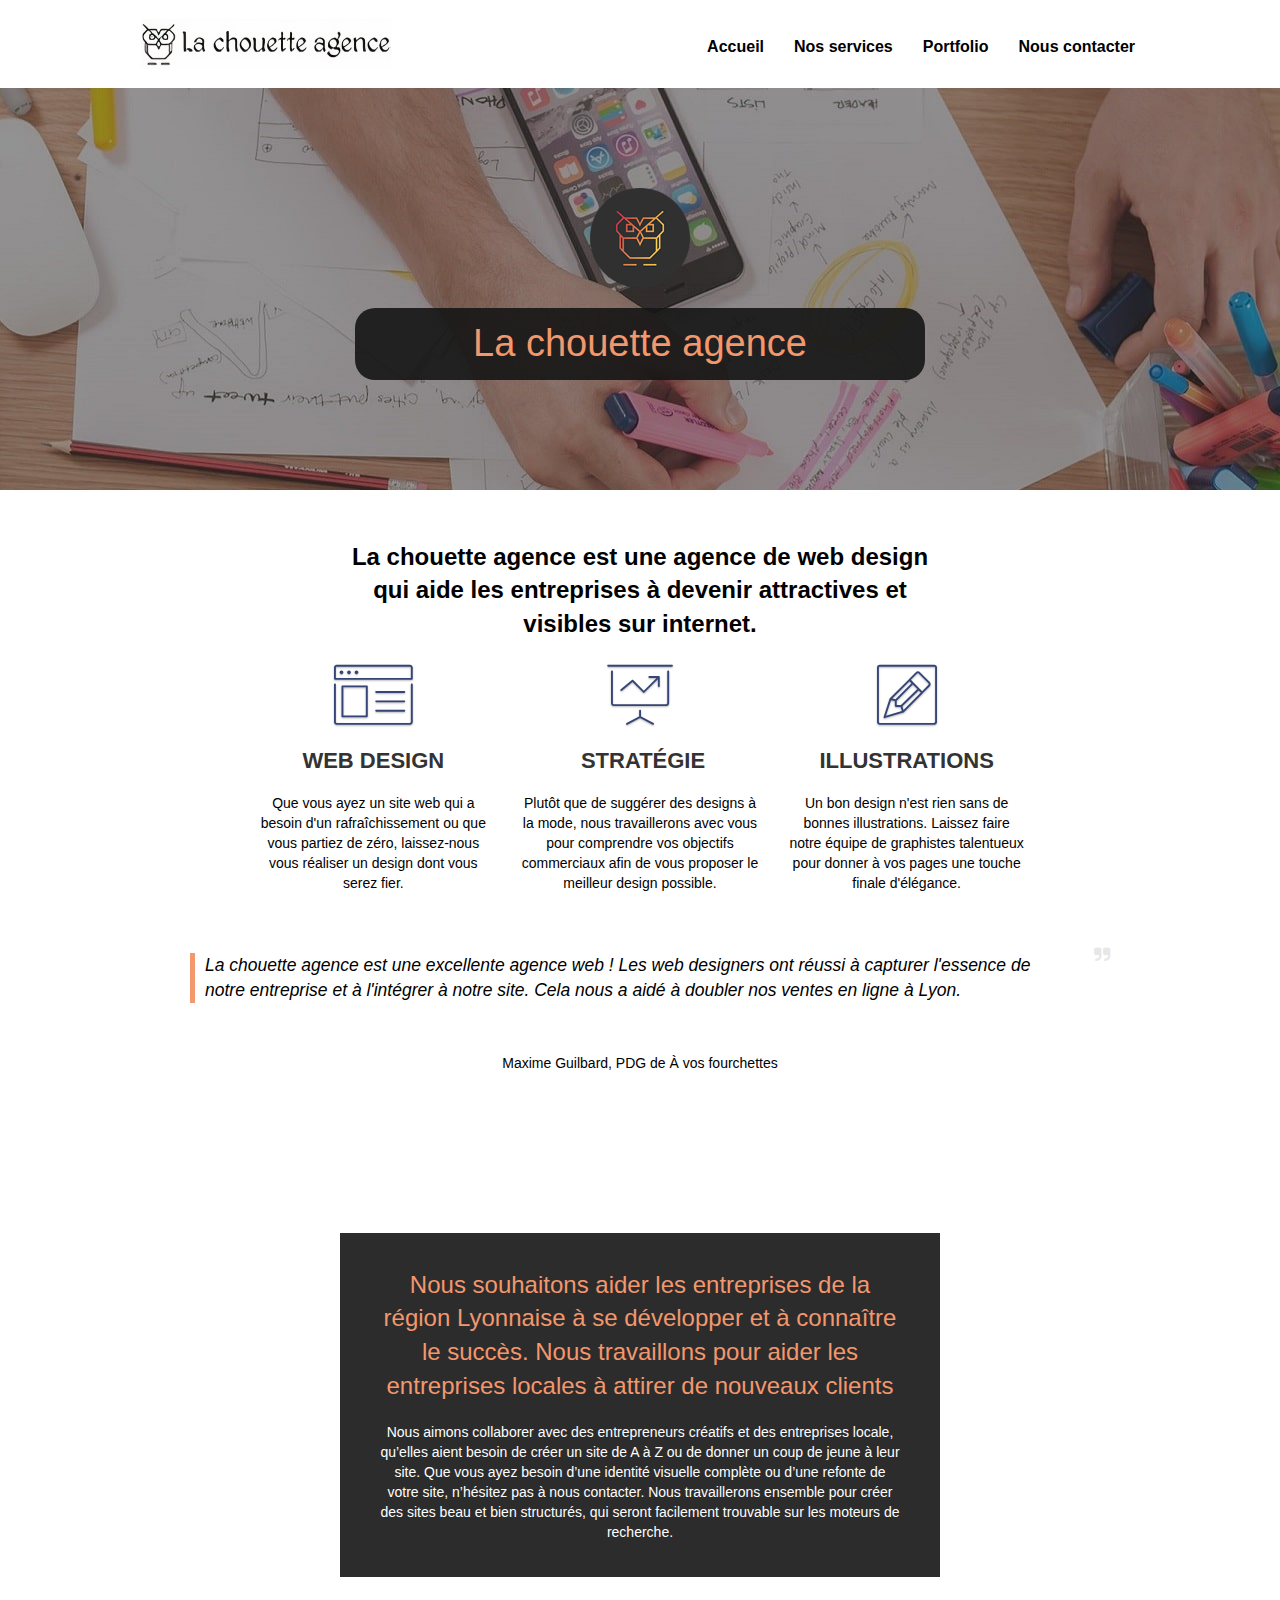
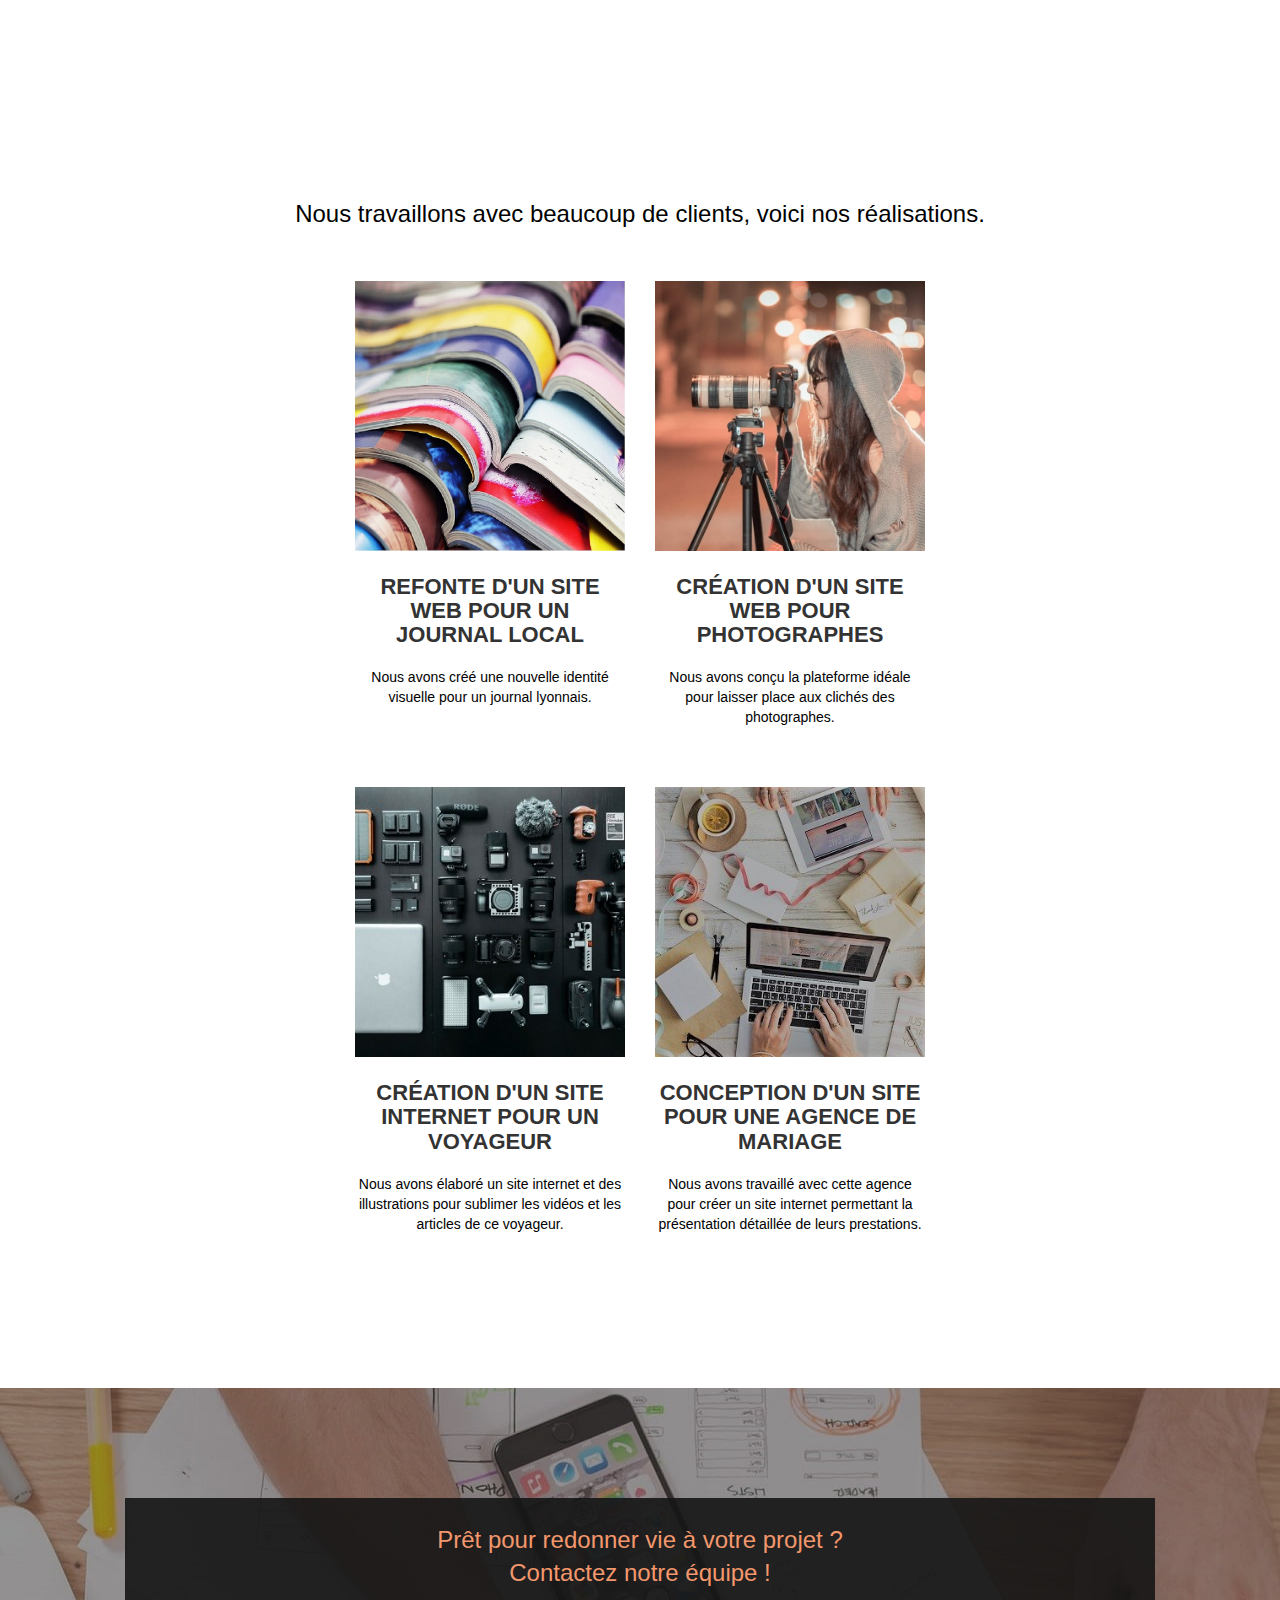
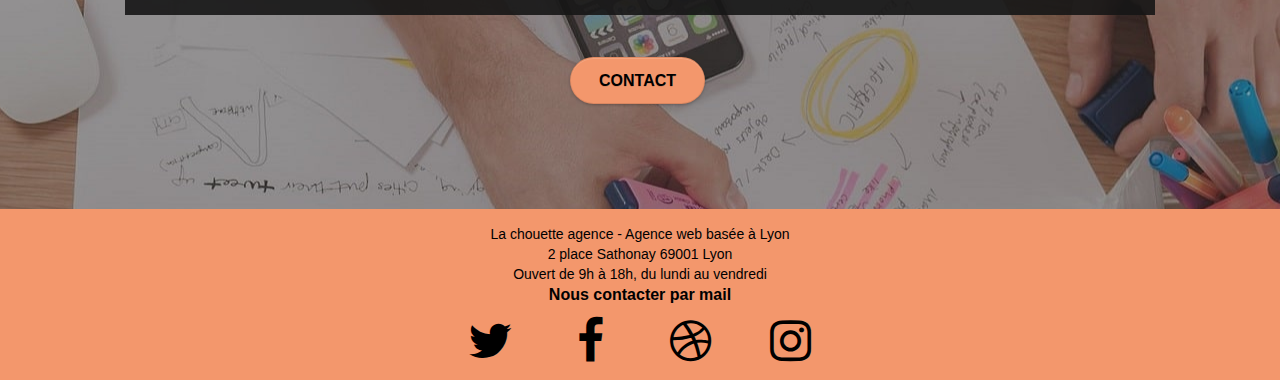
<file: optimized_website/index.html>
<!doctype html>
<html lang="fr-FR">
<head>

    <meta charset="utf-8">
    <meta name="keywords" content="site web, site internet, agence design paris, web design, webdesigner, site design, design site web, creative web">
    <meta name="description" content="La chouette agence est une agence de web design qui aide les entreprises à devenir attractives et visibles sur internet. Nous vous accompagnons dans vos projets de créations, refonte et optimisation de site web.">
    <meta name="viewport" content="width=device-width, initial-scale=1.0, viewport-fit=cover">
    <link rel="shortcut icon" type="image/png" href="favicon.jpg">
    <title>La Chouette Agence - Accueil</title>
	<link rel="stylesheet" type="text/css" href="./css/bootstrap.css">
	<link rel="stylesheet" type="text/css" href="style.css">
	<link rel="stylesheet" type="text/css" href="./css/font-awesome.css">
	<link rel="stylesheet" type="text/css" href="./css/et-line.css">
	
	<script src="./js/jquery-2.1.0.js"></script>
	<script src="./js/bootstrap.js"></script>
	<script src="./js/blocs.js"></script>
	<script src="./js/jquery.touchSwipe.js" defer></script>
	<script src="./js/gmaps.js"></script>

<!-- Analytics -->
 <!-- Add google tag for Google Analytics, or analysis system.-->
<!-- Analytics END -->
    
</head>
<body>
	<main class="page-container">
    
<!-- bloc-0 -->
<header class="bloc bgc-white l-bloc " id="bloc-0">
	<div class="container bloc-sm">

		<nav class="navbar row">
			<div class="navbar-header">
				<a class="navbar-brand" href="index.html"><img src="./img/la-chouette-agence.png" srcset="./img/la-chouette-agencex2.png" alt="Logo de la chouette agence" height="50" width="250" title="Une agence très chouette"/></a>
				<button id="nav-toggle" type="button" class="ui-navbar-toggle navbar-toggle" data-toggle="collapse" data-target=".navbar-1">
					<span class="sr-only">Toggle navigation</span><span class="icon-bar"></span><span class="icon-bar"></span><span class="icon-bar"></span>
				</button>
			</div>
			<div class="collapse navbar-collapse navbar-1 special-dropdown-nav">
				<ul class="site-navigation nav navbar-nav">
					<li class="nav-boutton">
						<a href="index.html" class="bold">Accueil</a>
					</li>
					<li class="nav-boutton">
						<a href="#bloc-2-services" class="bold">Nos services</a>
					</li>
					<li class="nav-boutton">
						<a href="#bloc-4-portfolio" class="bold">Portfolio</a>
					</li>
					<li class="nav-boutton">
						<a href="contactform.html" class="bold">Nous contacter</a>
					</li>
				</ul>
			</div>
		</nav>
	</div>
</header>
<!-- bloc-0 END -->

<!-- bloc-1-presentation -->
<section class="bloc bg-banniere d-bloc bg-t-edge bloc-bg-texture b-parallax" id="bloc-1-hero">
	<div class="container bloc-lg">
		<div class="row tight-width-whitespace">
			<div class="col-sm-12">
				<img src="./img/logo.png" class="center-block image-resize-mode" width="100" height="100" alt="Logo de La Chouette Agence : une chouette orange sur fond noir" title=""/>
				<h1 class="text-center hero-bloc-text tc-main maintitle">
					La chouette agence
				</h1>
			</div>
		</div>
	</div>
</section>
<!-- bloc-1-presentation END -->

<!-- bloc-2-services -->
<section class="bloc bgc-white l-bloc" id="bloc-2-services">
	<div class="container bloc-md">
		<h2 class="bloc-desc text-center">La chouette agence est une agence de web design qui aide les entreprises à devenir attractives et visibles sur internet.
		</h2>
		<div class="row voffset-lg med-width-whitespace">
			<div class="col-sm-4">
				<div class="text-center">
					<span class="et-icon-browser sm-shadow icon-dark-slate-blue icons icon-lg"></span>
				</div>
				<h3 class="mg-md text-center">
					Web design
				</h3>
				<p class="text-center ">
					Que vous ayez un site web qui a besoin d'un rafraîchissement ou que vous partiez de zéro, laissez-nous vous réaliser un design dont vous serez fier.
				</p>
			</div>
			<div class="col-sm-4">
				<div class="text-center">
					<span class="et-icon-presentation sm-shadow icon-dark-slate-blue icons icon-lg"></span>
				</div>
				<h3 class="mg-md text-center">
					&nbsp;Stratégie
				</h3>
				<p class="text-center ">
					Plutôt que de suggérer des designs à la mode, nous travaillerons avec vous pour comprendre vos objectifs commerciaux afin de vous proposer le meilleur design possible.<br>
				</p>
			</div>
			<div class="col-sm-4">
				<div class="text-center">
					<span class="et-icon-edit sm-shadow icon-dark-slate-blue icons icon-lg"></span>
				</div>
				<h3 class="mg-md text-center">
					Illustrations
				</h3>
				<p class="text-center ">
					Un bon design n'est rien sans de bonnes illustrations. Laissez faire notre équipe de graphistes talentueux pour donner à vos pages une touche finale d'élégance.
				</p>
			</div>
		</div>
		<blockquote>La chouette agence est une excellente agence web ! Les web designers ont réussi à capturer l'essence de notre entreprise et à l'intégrer à notre site. Cela nous a aidé à doubler nos ventes en ligne à Lyon.</blockquote>
		<p class="author text-center">Maxime Guilbard, PDG de À vos fourchettes</p>
	</div>
</section>
<!-- bloc-2-services END -->

<!-- bloc-3-what-i-do -->
<section class="bloc tc-main bg-t-edge bg-presentation d-bloc bloc-bg-texture b-parallax" id="bloc-3-what-i-do">
	<div class="container bloc-lg">
		<div class="row tight-width-whitespace black-background">
			<div class="col-sm-12">
				<h2 class="mg-md text-center tc-main">
					Nous souhaitons aider les entreprises de la région Lyonnaise à se développer et à connaître le succès. Nous travaillons pour aider les entreprises locales à attirer de nouveaux clients<br>
				</h2>
				<p class="text-center white">
					Nous aimons collaborer avec des entrepreneurs créatifs et des entreprises locale, qu’elles aient besoin de créer un site de A à Z ou de donner un coup de jeune à leur site. Que vous ayez besoin d’une identité visuelle complète ou d’une refonte de votre site, n’hésitez pas à nous contacter. Nous travaillerons ensemble pour créer des sites beau et bien structurés, qui seront facilement trouvable sur les moteurs de recherche.
				</p>
			</div>
		</div>
	</div>
</section>
<!-- bloc-3-what-i-do END -->

<!-- bloc-4-portfolio -->
<section class="bloc bgc-white bg-lines-h2-bg bg-repeat l-bloc" id="bloc-4-portfolio">
	<div class="container bloc-lg">
		<h2 class="text-center">
			Nous travaillons avec beaucoup de clients, voici nos réalisations.
		</h2>
		<div class="row tight-width-whitespace portfolio-row">
			<div class="col-sm-6">
				<a href="#" data-lightbox="./img/books.jpg" data-gallery-id="gallery-1" data-caption="Refonte d'un site web pour un journal local" data-frame="snapshot-lb"><img src="./img/books.jpg" alt="Image de plusieurs magasines colorés, ouverts et empilés les uns au dessus des autres" class="img-responsive portfolio-thumb" title="Cliquez pour agrandir"/></a>
				<h3 class="mg-md text-center">
					Refonte d'un site web pour un journal local
				</h3>
				<p class="text-center">
					Nous avons créé une nouvelle identité visuelle pour un journal lyonnais.
				</p>
			</div>
			<div class="col-sm-6">
				<a href="#" data-lightbox="./img/photographer.jpg" data-gallery-id="gallery-1" data-caption="Création d'un site web pour photographes" data-frame="snapshot-lb"><img src="./img/photographer.jpg" class="img-responsive portfolio-thumb" alt="Image d'une photographe, de profil, prenant une photo avec son appareil " title="Cliquez pour agrandir" /></a>
				<h3 class="mg-md text-center">
					Création d'un site web pour photographes
				</h3>
				<p class="text-center">
					Nous avons conçu la plateforme idéale pour laisser place aux clichés des photographes.
				</p>
			</div>
		</div>
		<div class="row tight-width-whitespace portfolio-row">
			<div class="col-sm-6">
				<a href="#" data-lightbox="./img/photos_items.jpg" data-gallery-id="gallery-1" data-caption="Création d'un site internet pour un voyageur" data-frame="snapshot-lb"><img src="./img/photos_items.jpg" class="img-responsive portfolio-thumb" alt="Image d'une panoplie de matériel pour la prise de photos et vidéos" title="Cliquez pour agrandir"/></a>
				<h3 class="mg-md text-center">
					Création d'un site internet pour un voyageur
				</h3>
				<p class="text-center">
					Nous avons élaboré un site internet et des illustrations pour sublimer les vidéos et les articles de ce voyageur.
				</p>
			</div>
			<div class="col-sm-6">
				<a href="#" data-lightbox="./img/laptop_working.jpg" data-gallery-id="gallery-1" data-caption="Conception d'un site pour une agence de mariage" data-frame="snapshot-lb"><img src="./img/laptop_working.jpg" class="img-responsive portfolio-thumb" alt="Image d'une personne en train de concevoir un site sur son ordinateur portable" title="Cliquez pour agrandir"/></a>
				<h3 class="mg-md text-center">
					Conception d'un site pour une agence de mariage
				</h3>
				<p class="text-center">
					Nous avons travaillé avec cette agence pour créer un site internet permettant la présentation détaillée de leurs prestations.
				</p>
			</div>
		</div>
	</div>
</section>
<!-- bloc-4-portfolio END -->

<!-- bloc-5-cta -->
<section class="bloc bg-banniere bg-t-edge d-bloc bloc-bg-texture" id="bloc-5-cta">
	<div class="container bloc-lg">
		<div class="row">
			<h2 class="mg-md text-center tc-main black-background">
				Prêt pour redonner vie à votre projet ?<br>Contactez notre équipe !
			</h2>
			<div class="col-sm-12 text-center">
				<a href="contactform.html" class="btn btn-atomic-tangerine btn-clean btn-rd btn-lg cta-hero">Contact</a>
			</div>
		</div>
	</div>
</section>
<!-- bloc-5-cta END -->

<!-- ScrollToTop Button -->
<a class="bloc-button btn btn-d scrollToTop" onclick="scrollToTarget('1')"><span class="fa fa-chevron-up"></span></a>
<!-- ScrollToTop Button END-->

<!-- Footer - bloc-8 -->
<footer class="bloc bgc-atomic-tangerine d-bloc" id="bloc-8">
	<div class="container bloc-sm">
		<div class="row">
			<div class="col-sm-12">
				<p class="text-center">
					La chouette agence - Agence web basée à Lyon<br>
					2 place Sathonay 69001 Lyon<br>
					Ouvert de 9h à 18h, du lundi au vendredi<br>
					<a href="mailto:contact@lachouetteagence.com" class="bold">Nous contacter par mail</a>
				</p>
				<div class="row row-no-gutters social">
					<div class="col-sm-3">
						<div class="text-center">
							<a class="linksocial" href="https://twitter.com/home?lang=fr" aria-label="Lien vers twitter"><span class="fa fa-twitter icon-md"></span></a>
						</div>
					</div>
					<div class="col-sm-3">
						<div class="text-center">
							<a class="linksocial" href="https://wwww.facebook.com" aria-label="Lien vers facebook"><span class="fa fa-facebook icon-md"></span></a>
						</div>
					</div>
					<div class="col-sm-3">
						<div class="text-center">
							<a class="linksocial" href="https://dribbble.com/" aria-label="Lien vers dribbble"><span class="fa fa-dribbble icon-md"></span></a>
						</div>
					</div>
					<div class="col-sm-3">
						<div class="text-center">
							<a class="linksocial" href="https://www.instagram.com/?hl=fr" aria-label="Lien vers instagram"><span class="fa fa-instagram icon-md"></span></a>
						</div>
					</div>
				</div>
			</div>
		</div>
	</div>
</footer>
<!-- Footer - bloc-8 END -->

</main>
<!-- Principal conteneur END -->
    

</body>
</html>
</file>
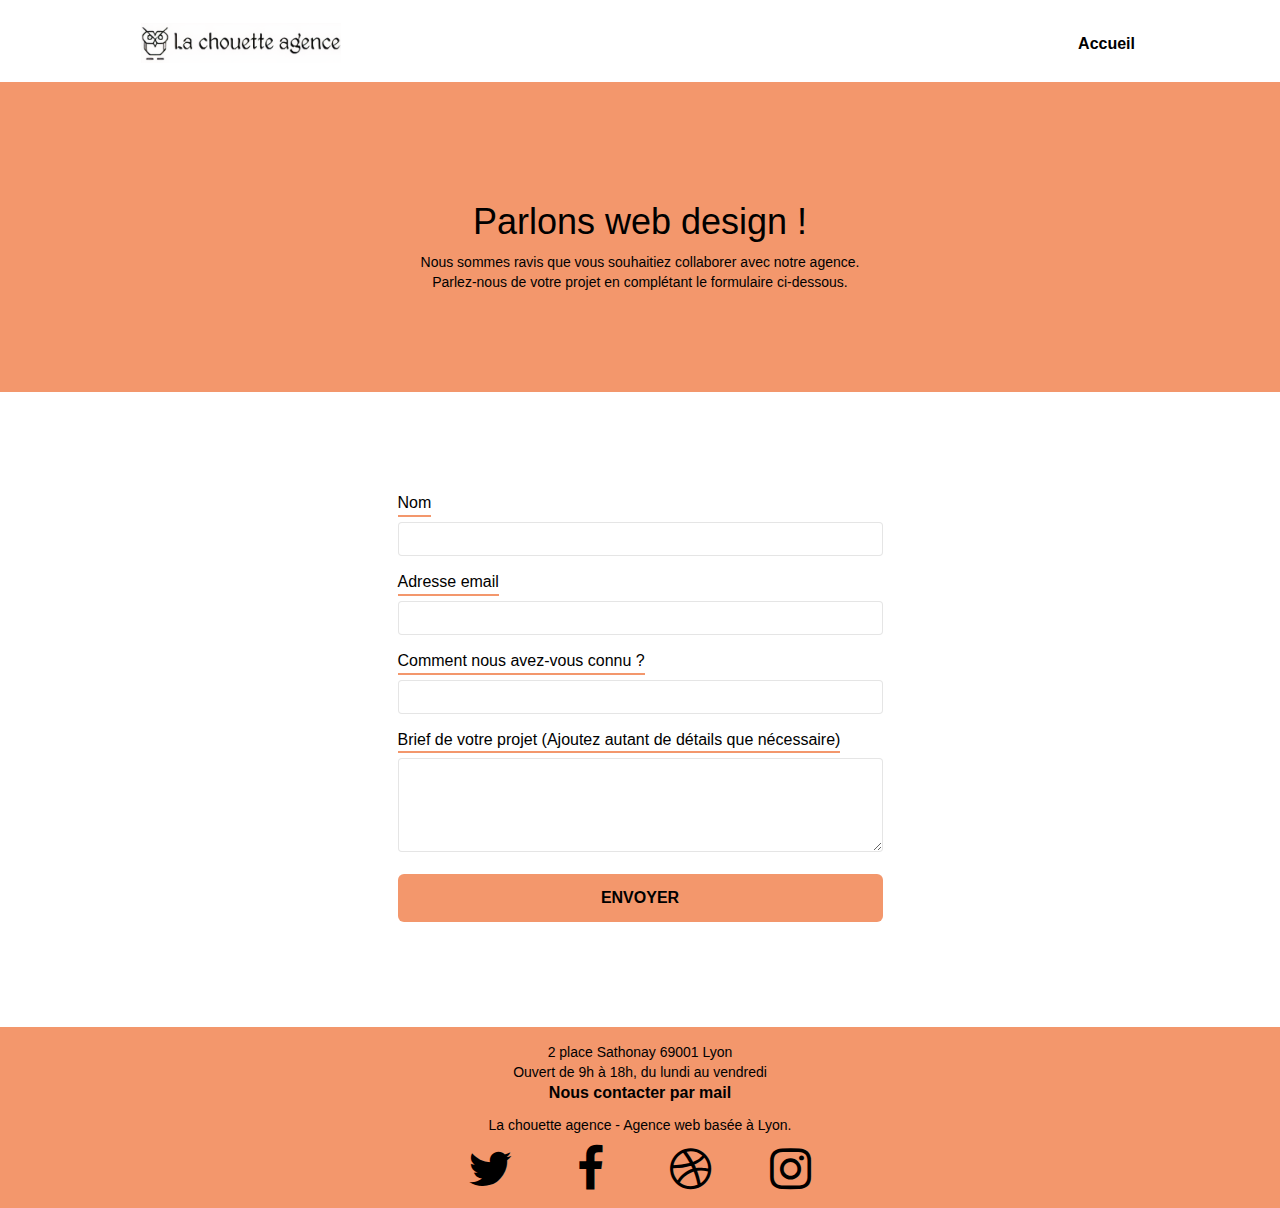
<file: optimized_website/contactform.html>
<!doctype html>
<html lang="fr-FR">
<head>
    <meta charset="utf-8">
    <meta name="keywords" content="site web, site internet, agence design paris, web design, webdesigner, site design, design site web, creative web">
    <meta name="description" content="La chouette agence est une agence de web design qui aide les entreprises à devenir attractives et visibles sur internet. Nous vous accompagnons dans vos projets de créations, refonte et optimisation de site web. - Formulaire de contact">
    <meta name="viewport" content="width=device-width, initial-scale=1.0, viewport-fit=cover">
    <link rel="shortcut icon" type="image/png" href="favicon.jpg">
    <title>Formulaire de contact</title>
	<link rel="stylesheet" type="text/css" href="./css/bootstrap.min.css">
	<link rel="stylesheet" type="text/css" href="style.css">
	<link rel="stylesheet" type="text/css" href="./css/font-awesome.min.css">
	<link rel="stylesheet" type="text/css" href="./css/et-line.min.css">
	
    
	<script src="./js/jquery-2.1.0.min.js"></script>
	<script src="./js/bootstrap.min.js"></script>
	<script src="./js/blocs.min.js"></script>
	<script src="./js/jqBootstrapValidation.js"></script>
	<script src="./js/formHandler.js"></script>
    

    
<!-- Analytics -->
 
<!-- Analytics END -->
    
</head>
<body>
<!-- Principal conteneur -->
<div class="page-container">
    
<!-- bloc-0 -->
<div class="bloc bgc-white l-bloc " id="bloc-0">
	<div class="container bloc-sm">
		<nav class="navbar row">
			<div class="navbar-header">
				<a class="navbar-brand" href="index.html"><img src="img/la-chouette-agence.png" srcset="./img/la-chouette-agencex2.png" alt="atlanta web design logo" height="40" /></a>
				<button id="nav-toggle" type="button" class="ui-navbar-toggle navbar-toggle" data-toggle="collapse" data-target=".navbar-1">
					<span class="sr-only">Toggle navigation</span><span class="icon-bar"></span><span class="icon-bar"></span><span class="icon-bar"></span>
				</button>
			</div>
			<div class="collapse navbar-collapse navbar-1 special-dropdown-nav">
				<ul class="site-navigation nav navbar-nav">
					<li class="nav-boutton">
						<a href="index.html" class="bold">Accueil</a>
					</li>
				</ul>
			</div>
		</nav>
	</div>
</div>
<!-- bloc-0 END -->

<!-- bloc-6 -->
<div class="bloc bg-repeat bgc-atomic-tangerine d-bloc bloc-bg-texture" id="bloc-6">
	<div class="container bloc-lg">
		<div class="row">
			<div class="col-sm-12">
				<h1 class="text-center">
					Parlons web design !
				</h1>
				<p class="text-center mg-lg tight-width-whitespace">
					Nous sommes ravis que vous souhaitiez collaborer avec notre agence.<br>
					Parlez-nous de votre projet en complétant le formulaire ci-dessous.
				</p>
			</div>
		</div>
	</div>
</div>
<!-- bloc-6 END -->

<!-- bloc-7 -->
<div class="bloc bgc-white l-bloc" id="bloc-7">
	<div class="container bloc-lg">
		<div class="row center">
			<div class="col-sm-6">
				<form id="form_1" novalidate>
					<div class="form-group">
						<label>
							Nom
						</label>
						<input id="name" class="form-control" required aria-label="Entrez ici votre nom complet."/>
					</div>
					<div class="form-group">
						<label>
							Adresse email
						</label>
						<input id="email" class="form-control" type="email" required aria-label="Entrez ici votre adresse mail."/>
					</div>
					<div class="form-group">
						<label>
							Comment nous avez-vous connu ?
						</label>
						<input class="form-control" type="email" required id="input_504" aria-label="Decrivez-nous la façon dont vous nous avez connu."/>
					</div>
					<div class="form-group">
						<label>
							Brief de votre projet (Ajoutez autant de détails que nécessaire)<br>
						</label><textarea id="message" class="form-control" rows="4" cols="50" required aria-label="Racontez-nous votre projet."></textarea>
					</div> 
					<button class="bloc-button btn btn-lg btn-block cta-hero btn-atomic-tangerine" type="submit">
						Envoyer
					</button>
				</form>
			</div>
			
			</div>
		</div>
	</div>
</div>
<!-- bloc-7 END -->

<!-- ScrollToTop Button -->
<a class="bloc-button btn btn-d scrollToTop" onclick="scrollToTarget('1')"><span class="fa fa-chevron-up"></span></a>
<!-- ScrollToTop Button END-->


<!-- Footer - bloc-8 -->
<div class="bloc bgc-atomic-tangerine d-bloc" id="bloc-8">
	<div class="container bloc-sm">
		<div class="row center">
			<div class="col-sm-6 text-center">
				<p>
					2 place Sathonay 69001 Lyon<br>
					Ouvert de 9h à 18h, du lundi au vendredi<br>
					<a href="mailto:contact@lachouetteagence.com" class="bold">Nous contacter par mail</a>
				</p>
			<div class="col-sm-12">
				<p class="text-center">
					La chouette agence - Agence web basée à Lyon.<br>
				</p>
				<div class="row row-no-gutters social">
					<div class="col-sm-3">
						<div class="text-center">
							<a class="linksocial" href="https://twitter.com/home?lang=fr" aria-label="Lien vers twitter"><span class="fa fa-twitter icon-md"></span></a>
						</div>
					</div>
					<div class="col-sm-3">
						<div class="text-center">
							<a class="linksocial" href="https://wwww.facebook.com" aria-label="Lien vers facebook"><span class="fa fa-facebook icon-md"></span></a>
						</div>
					</div>
					<div class="col-sm-3">
						<div class="text-center">
							<a class="linksocial" href="https://dribbble.com/" aria-label="Lien vers dribbble"><span class="fa fa-dribbble icon-md"></span></a>
						</div>
					</div>
					<div class="col-sm-3">
						<div class="text-center">
							<a class="linksocial" href="https://www.instagram.com/?hl=fr" aria-label="Lien vers instagram"><span class="fa fa-instagram icon-md"></span></a>
						</div>
					</div>
				</div>
			</div>
		</div>
	</div>
</div>
<!-- Footer - bloc-8 END -->

</div>
<!-- Principal conteneur END -->
    

</body>
</html>
</file>
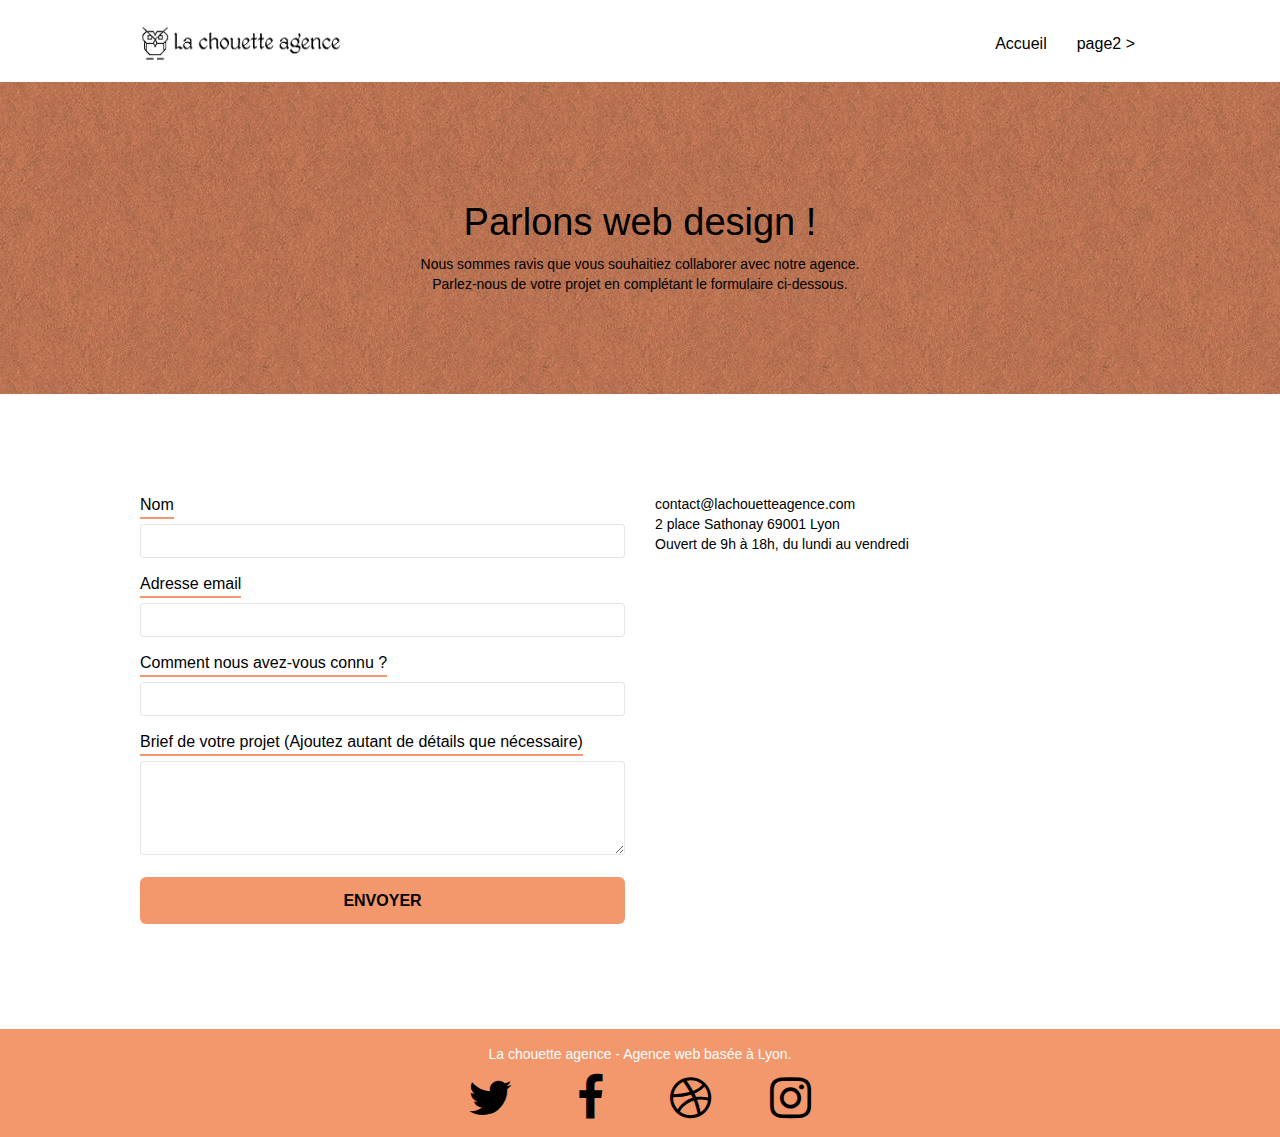
<file: optimized_website/page2.html>
<!doctype html>
<html lang="Default">
<head>
    <meta charset="utf-8">
    <meta name="keywords" content="">
    <meta name="description" content="">
    <meta name="viewport" content="width=device-width, initial-scale=1.0, viewport-fit=cover">
    <link rel="shortcut icon" type="image/png" href="favicon.jpg">
    
	<link rel="stylesheet" type="text/css" href="./css/bootstrap.min.css">
	<link rel="stylesheet" type="text/css" href="style.css">
	<link rel="stylesheet" type="text/css" href="./css/font-awesome.min.css">
	<link rel="stylesheet" type="text/css" href="./css/et-line.min.css">
	
    
	<script src="./js/jquery-2.1.0.min.js"></script>
	<script src="./js/bootstrap.min.js"></script>
	<script src="./js/blocs.min.js"></script>
	<script src="./js/jqBootstrapValidation.js"></script>
	<script src="./js/formHandler.js"></script>
    <title>page2</title>

    
<!-- Analytics -->
 
<!-- Analytics END -->
    
</head>
<body>
<!-- Principal conteneur -->
<div class="page-container">
    
<!-- bloc-0 -->
<div class="bloc bgc-white l-bloc " id="bloc-0">
	<div class="container bloc-sm">
		<nav class="navbar row">
			<div class="navbar-header">
				<a class="navbar-brand" href="index.html"><img src="img/la-chouette-agence.png" alt="atlanta web design logo" height="40" /></a>
				<button id="nav-toggle" type="button" class="ui-navbar-toggle navbar-toggle" data-toggle="collapse" data-target=".navbar-1">
					<span class="sr-only">Toggle navigation</span><span class="icon-bar"></span><span class="icon-bar"></span><span class="icon-bar"></span>
				</button>
			</div>
			<div class="collapse navbar-collapse navbar-1 special-dropdown-nav">
				<ul class="site-navigation nav navbar-nav">
					<li>
						<a href="index.html">Accueil</a>
					</li>
					<li>
					</li>
					<li>
						<a href="page2.html">page2 &gt;</a>
					</li>
				</ul>
			</div>
		</nav>
	</div>
</div>
<!-- bloc-0 END -->

<!-- bloc-6 -->
<div class="bloc bg-dots-bg bg-repeat bgc-atomic-tangerine d-bloc bloc-bg-texture texture-paper" id="bloc-6">
	<div class="container bloc-lg">
		<div class="row">
			<div class="col-sm-12">
				<h1 class="text-center hero-bloc-text tc-white">
					Parlons web design !
				</h1>
				<p class="text-center mg-lg tc-white tight-width-whitespace">
					Nous sommes ravis que vous souhaitiez collaborer avec notre agence.<br>
					Parlez-nous de votre projet en complétant le formulaire ci-dessous.
				</p>
			</div>
		</div>
	</div>
</div>
<!-- bloc-6 END -->

<!-- bloc-7 -->
<div class="bloc bgc-white l-bloc" id="bloc-7">
	<div class="container bloc-lg">
		<div class="row">
			<div class="col-sm-6">
				<form id="form_1" novalidate success-msg="Your message has been sent." fail-msg="Sorry it seems that our mail server is not responding, Sorry for the inconvenience!">
					<div class="form-group">
						<label>
							Nom
						</label>
						<input id="name" class="form-control" required />
					</div>
					<div class="form-group">
						<label>
							Adresse email
						</label>
						<input id="email" class="form-control" type="email" required />
					</div>
					<div class="form-group">
						<label>
							Comment nous avez-vous connu ?
						</label>
						<input class="form-control" type="email" required id="input_504" />
					</div>
					<div class="form-group">
						<label>
							Brief de votre projet (Ajoutez autant de détails que nécessaire)<br>
						</label><textarea id="message" class="form-control" rows="4" cols="50" required></textarea>
					</div> 
					<button class="bloc-button btn btn-lg btn-block cta-hero btn-atomic-tangerine" type="submit">
						Envoyer
					</button>
				</form>
			</div>
			<div class="col-sm-6">
				<p>
					contact@lachouetteagence.com<br>2 place Sathonay 69001 Lyon<br>Ouvert de 9h à 18h, du lundi au vendredi<br>
				</p>
			</div>
		</div>
	</div>
</div>
<!-- bloc-7 END -->

<!-- ScrollToTop Button -->
<a class="bloc-button btn btn-d scrollToTop" onclick="scrollToTarget('1')"><span class="fa fa-chevron-up"></span></a>
<!-- ScrollToTop Button END-->


<!-- Footer - bloc-8 -->
<div class="bloc bgc-atomic-tangerine d-bloc" id="bloc-8">
	<div class="container bloc-sm">
		<div class="row">
			<div class="col-sm-12">
				<p class="text-center white">
					La chouette agence - Agence web basée à Lyon.<br>
				</p>
				<div class="row row-no-gutters social">
					<div class="col-sm-3">
						<div class="text-center">
							<a class="social" href="index.html"><span class="fa fa-twitter icon-md"></span></a>
						</div>
					</div>
					<div class="col-sm-3">
						<div class="text-center">
							<a class="social" href="index.html"><span class="fa fa-facebook icon-md"></span></a>
						</div>
					</div>
					<div class="col-sm-3">
						<div class="text-center">
							<a class="social" href="index.html"><span class="fa fa-dribbble icon-md"></span></a>
						</div>
					</div>
					<div class="col-sm-3">
						<div class="text-center">
							<a class="social" href="index.html"><span class="fa fa-instagram icon-md"></span></a>
						</div>
					</div>
				</div>
			</div>
		</div>
	</div>
</div>
<!-- Footer - bloc-8 END -->

</div>
<!-- Principal conteneur END -->
    

</body>
</html>
</file>
<file: optimized_website/style.css>
body {
    margin: 0;
    padding: 0;
    background: #FFF;
    overflow-x: hidden;
    -webkit-font-smoothing: antialiased;
    -moz-osx-font-smoothing: grayscale;
    color: #000000FF;
    font-family: "Quicksand", sans-serif;
}

*:focus {
    transform: scale(1.1);
    -webkit-transition: 0.4s;
    -o-transition: 0.4s;
    transition: 0.4s;
}

.bold {
    font-weight: bold;
}

.maintitle {
    border-radius: 2rem;
    background-color: rgba(22, 22, 22, 0.904);
    padding: 1.5rem;
}

.center {
    display: flex;
    justify-content: center;
}

blockquote::after {
    content: "\f10e";
    font-family: "FontAwesome";
    font-style: initial;
    color: rgba(0, 0, 0, 0.1);
    position: absolute;
    top: -1rem;
    right: -2rem;
}

blockquote {
        padding: 0 2rem 0 1rem;
        margin: 5rem;
        font-style: italic;
        color: initial;
        text-align: left;
        border-left: 5px solid #F3976C;
        position: relative;
}

a,
button {
    transition: all .3s ease-in-out;
    outline: none!important;
    font-size :16px;
}

a:hover {
    text-decoration: none;
    cursor: pointer;
}

#page-loading-blocs-notifaction {
    position: fixed;
    top: 0;
    bottom: 0;
    width: 100%;
    z-index: 100000;
    background: #FFFFFF url("img/pageload-spinner.gif") no-repeat center center;
}

.bloc {
    width: 100%;
    clear: both;
    background: 50% 50% no-repeat;
    padding: 0 1rem;
    -webkit-background-size: cover;
    -moz-background-size: cover;
    -o-background-size: cover;
    background-size: cover;
    position: relative;
}

.bloc .container {
    padding-left: 0;
    padding-right: 0;
}

.bloc-lg {
    padding: 100px 50px;
}

.bloc-md {
    padding: 50px;
}

.bloc-sm {
    padding: 1.5rem .5rem;
}

.bloc-desc {
margin: auto;
width: 60%;
font-weight: bold;
}

.bg-center,
.bg-l-edge,
.bg-r-edge,
.bg-t-edge,
.bg-b-edge,
.bg-tl-edge,
.bg-bl-edge,
.bg-tr-edge,
.bg-br-edge,
.bg-repeat {
    -webkit-background-size: auto!important;
    -moz-background-size: auto!important;
    -o-background-size: auto!important;
    background-size: auto!important;
}

.bg-repeat {
    background: repeat;
}

.bg-t-edge {
    background: top no-repeat;
}

.bloc-bg-texture::before {
    content: "";
    background-size: 2px 2px;
    position: absolute;
    top: 0;
    bottom: 0;
    left: 0;
    right: 0;
}

.texture-paper::before {
    background: url("img/texture-paper.png");
    background-size: 280px 280px;
}

.b-parallax {
    background-attachment: fixed;
}

.d-bloc {
    color: rgba(255, 255, 255, .7);
}

.d-bloc button:hover {
    color: rgba(255, 255, 255, .9);
}

.d-bloc .icon-round,
.d-bloc .icon-square,
.d-bloc .icon-rounded,
.d-bloc .icon-semi-rounded-a,
.d-bloc .icon-semi-rounded-b {
    border-color: rgba(255, 255, 255, .9);
}

.d-bloc .divider-h span {
    border-color: rgba(255, 255, 255, .2);
}

.d-bloc .a-btn,
.d-bloc .navbar a,
.d-bloc .navbar-brand,
.d-bloc a .icon-sm,
.d-bloc a .icon-md,
.d-bloc a .icon-lg,
.d-bloc a .icon-xl,
.d-bloc h1 a,
.d-bloc h2 a,
.d-bloc h3 a,
.d-bloc h4 a,
.d-bloc h5 a,
.d-bloc h6 a,
.d-bloc p a {
    color: #000000FF;
}

.d-bloc .a-btn:hover,
.d-bloc .navbar a:hover,
.d-bloc .navbar-brand:hover,
.d-bloc a:hover .icon-sm,
.d-bloc a:hover .icon-md,
.d-bloc a:hover .icon-lg,
.d-bloc a:hover .icon-xl,
.d-bloc h1 a:hover,
.d-bloc h2 a:hover,
.d-bloc h3 a:hover,
.d-bloc h4 a:hover,
.d-bloc h5 a:hover,
.d-bloc h6 a:hover,
.d-bloc p a:hover {
    color: rgba(255, 255, 255, 1);
}

.d-bloc .navbar-toggle .icon-bar {
    background: rgba(255, 255, 255, 1);
}

.d-bloc .btn-wire,
.d-bloc .btn-wire:hover {
    color: rgba(255, 255, 255, 1);
    border-color: rgba(255, 255, 255, 1);
}

.d-bloc .panel {
    color: rgba(0, 0, 0, .5);
}

.d-bloc .panel button:hover {
    color: rgba(0, 0, 0, .7);
}

.d-bloc .panel icon {
    border-color: rgba(0, 0, 0, .7);
}

.d-bloc .panel .divider-h span {
    border-color: rgba(0, 0, 0, .1);
}

.d-bloc .panel .a-btn {
    color: rgba(0, 0, 0, .6);
}

.d-bloc .panel .a-btn:hover {
    color: rgba(0, 0, 0, 1);
}

.d-bloc .panel .btn-wire,
.d-bloc .panel .btn-wire:hover {
    color: rgba(0, 0, 0, .7);
    border-color: rgba(0, 0, 0, .3);
}

.d-bloc .panel,
.l-bloc {
    color: rgba(0, 0, 0, .5);
}

.d-bloc .panel button:hover,
.l-bloc button:hover {
    color: rgba(0, 0, 0, .7);
}

.l-bloc .icon-round,
.l-bloc .icon-square,
.l-bloc .icon-rounded,
.l-bloc .icon-semi-rounded-a,
.l-bloc .icon-semi-rounded-b {
    border-color: rgba(0, 0, 0, .7);
}

.d-bloc .panel .divider-h span,
.l-bloc .divider-h span {
    border-color: rgba(0, 0, 0, .1);
}

.d-bloc .panel .a-btn,
.l-bloc .a-btn,
.l-bloc .navbar a,
.l-bloc .navbar-brand,
.l-bloc a .icon-sm,
.l-bloc a .icon-md,
.l-bloc a .icon-lg,
.l-bloc a .icon-xl,
.l-bloc h1 a,
.l-bloc h2 a,
.l-bloc h3 a,
.l-bloc h4 a,
.l-bloc h5 a,
.l-bloc h6 a,
.l-bloc p a {
    color: #000000FF;
}

.d-bloc .panel .a-btn:hover,
.l-bloc .a-btn:hover,
.l-bloc .navbar a:hover,
.l-bloc .navbar-brand:hover,
.l-bloc a:hover .icon-sm,
.l-bloc a:hover .icon-md,
.l-bloc a:hover .icon-lg,
.l-bloc a:hover .icon-xl,
.l-bloc h1 a:hover,
.l-bloc h2 a:hover,
.l-bloc h3 a:hover,
.l-bloc h4 a:hover,
.l-bloc h5 a:hover,
.l-bloc h6 a:hover,
.l-bloc p a:hover {
    color: #000000FF;
}

.l-bloc .navbar-toggle .icon-bar {
    color:#000000FF;
}

.d-bloc .panel .btn-wire,
.d-bloc .panel .btn-wire:hover,
.l-bloc .btn-wire,
.l-bloc .btn-wire:hover {
    color: #000000FF;
    border-color: rgba(0, 0, 0, .3);
}

.voffset {
    margin-top: 30px;
}

.voffset-lg {
    margin-top: 80px;
}

.row-no-gutters {
    margin-right: 0;
    margin-left: 0;
}

.row.row-no-gutters > [class^="col-"],
.row.row-no-gutters > [class*=" col-"] {
    padding-right: 0;
    padding-left: 0;
}

.navbar {
    margin-bottom: 0;
    z-index: 1;
}

.navbar-brand {
    height: auto;
    padding: 3px 15px;
    font-size: 25px;
    font-weight: normal;
    font-weight: 600;
    line-height: 44px;
}

.navbar-brand img {
    max-height: 200px;
    margin: 0 5px 0 0;
    display: inline;
}

.navbar-brand img[src$=svg] {
    min-width: 100px;
}

.nav-center .navbar-brand img {
    margin: 0;
}

.navbar .nav {
    padding-top: 2px;
    margin-right: -16px;
    float: right;
    z-index: 1;
}

.nav > li {
    float: left;
    color: #000000FF;
    font-weight: bold;
    margin-top: 4px;
}

.navbar-nav .open .dropdown-menu > li > a {
    text-align: inherit;
}

.nav > li a:hover,
.nav > li a:focus {
    background: transparent;
    background-color: #F3976CFF;
}

.navbar-toggle {
    margin: 10px 10px 0 0;
    border: 0px;
}

.navbar-toggle:hover {
    background: transparent!important;
}

.navbar-toggle .icon-bar {
    background-color: rgba(0, 0, 0, .5);
    width: 26px;
}

.nav-invert .navbar .nav {
    float: left;
}

.nav-invert .navbar-header,
.nav-invert .navbar-brand {
    float: right;
    position: relative;
    z-index: 2;
}

@media (min-width: 768px) {
    .site-navigation {
        position: absolute;
        top: 50%;
        right: 20px;
        transform: translate(0, -50%);
        -webkit-transform: translateY(-50%);
    }
    .nav > li .dropdown-menu a,
    .nav > li .dropdown-menu a:hover {
        color: #484848;
    }
    .nav-invert .site-navigation {
        left: 0;
        right: 0;
    }
    .nav-center {
        text-align: center;
    }
    .nav-center .navbar-header {
        width: 100%;
    }
    .nav-center .navbar-header,
    .nav-center .navbar-brand,
    .nav-center .nav > li {
        float: none;
        display: inline-block;
    }
    .nav-center .site-navigation {
        position: relative;
        width: 100%;
        right: 0;
        margin-right: 0px;
        margin-top: 20px;
    }
    .nav-center.mini-nav .navbar-toggle {
        float: none;
        margin: 10px auto 0;
    }
}

.nav > li > .dropdown a {
    background: none!important;
    display: block;
    padding: 14px 15px;
}

nav .caret {
    margin: 0 5px;
}

.dropdown-menu .dropdown-menu {
    top: -8px;
    left: 100%;
}

.dropdown-menu .dropmenu-flow-right {
    top: 100%;
    left: 0;
    margin-left: -1px;
    border-top-left-radius: 0;
    border-top-right-radius: 0;
}

.dropdown-menu .dropdown span {
    border: 4px solid black;
    border-top-color: transparent;
    border-right-color: transparent;
    border-bottom-color: transparent;
    margin: 6px -5px 0 0!important;
    float: right;
}

.mg-md {
    margin-top: 10px;
    margin-bottom: 20px;
}

.mg-lg {
    margin-top: 10px;
    margin-bottom: 40px;
}

.btn {
    margin: 0 5px 5px 0;
}

.btn.pull-right {
    margin: 0 0 5px 5px;
}

.btn-d,
.btn-d:hover,
.btn-d:focus {
    color: #FFF;
    background: rgba(0, 0, 0, .3);
}

button {
    outline: none!important;
}

.btn-rd {
    border-radius: 40px;
}

.btn-clean {
    border: 1px solid rgba(0, 0, 0, .08);
    border-bottom-color: rgba(0, 0, 0, .1);
    text-shadow: 0 1px 0 rgba(0, 0, 1, .1);
    box-shadow: 0 1px 3px rgba(0, 0, 1, .25), inset 0 1px 0 0 rgba(255, 255, 255, .15);
}

.icon-md {
    font-size: 48px!important;
}

.icon-lg {
    font-size: 60px!important;
}

.sm-shadow {
    text-shadow: 0 1px 2px rgba(0, 0, 0, .3);
}

.panel-sq,
.panel-sq .panel-heading,
.panel-sq .panel-footer {
    border-radius: 0;
}

.panel-rd {
    border-radius: 30px;
}

.panel-rd .panel-heading {
    border-radius: 29px 29px 0 0;
}

.panel-rd .panel-footer {
    border-radius: 0 0 29px 29px;
}

.form-control {
    border-color: rgba(0, 0, 0, .1);
    box-shadow: none;
}

.form-group label{
    border-bottom: 2px solid #F3976C;
    font-size: 16px;
}
.scrollToTop {
    width: 40px;
    height: 40px;
    position: fixed;
    bottom: 20px;
    right: 20px;
    opacity: 0;
    z-index: 500;
    transition: all .3s ease-in-out;
}

.scrollToTop span {
    margin-top: 6px;
}

.showScrollTop {
    font-size: 14px;
    opacity: 1;
}

a[data-lightbox] {
    position: relative;
    display: block;
    text-align: center;
}

a[data-lightbox]:hover::before {
    content: "+";
    font-family: "HelveticaNeue-Light", "Helvetica Neue Light", "Helvetica Neue", Helvetica, Arial;
    font-size: 32px;
    width: 50px;
    height: 50px;
    margin-left: -25px;
    border-radius: 50%;
    background: rgba(0, 0, 0, .6);
    color: #FFF;
    font-weight: 100;
    z-index: 1;
    position: absolute;
    top: 50%;
    transform: translateY(-50%);
    -webkit-transform: translateY(-50%);
}

a[data-lightbox]:hover img {
    opacity: 0.6;
    -webkit-animation-fill-mode: none;
    animation-fill-mode: none;
}

#lightbox-modal {
    display: flex;
    align-items: center;
}

#lightbox-modal .modal-dialog {
    width: 90%;
    max-width: 900px;
    margin: 0 auto 0;
}

#lightbox-modal .modal-dialog img {
    max-height: 90vh;
    margin: 0 auto;
}

.lightbox-caption {
    padding: 20px;
    color: #FFF;
    background: rgba(0, 0, 0, .5);
    position: absolute;
    left: 15px;
    right: 15px;
    bottom: 5px;
}

.close-lightbox {
    color: #FFF;
    font-size: 30px;
    position: absolute;
    top: 20px;
    right: 20px;
    z-index: 20;
    background: rgba(0, 0, 0, .5);
    border: none;
    line-height: 30px;
    padding: 0 9px 5px;
    opacity: 0.3;
}

.close-lightbox:hover,
.next-lightbox:hover,
.prev-lightbox:hover {
    opacity: 1.0;
    color: #FFF;
}

.next-lightbox,
.prev-lightbox {
    font-size: 20px;
    color: rgba(255, 255, 255, .9);
    background: rgba(0, 0, 0, .5);
    transition: all .2s ease-in-out;
    position: absolute;
    top: 45%;
    z-index: 1;
    opacity: 0.4;
}

.next-lightbox {
    padding: 6px 8px 1px 13px;
    right: 25px;
}

.prev-lightbox {
    padding: 6px 13px 1px 10px;
    left: 25px;
}

.snapshot-lb .modal-body {
    padding-bottom: 45px;
}

.snapshot-lb .lightbox-caption {
    padding: 0;
    color: rgba(0, 0, 0, .5);
    background: none;
}

h1,
h2,
h3,
h4,
h5,
h6,
p,
label,
.btn,
a {
    font-family: "Quicksand", sans-serif;
    font-weight: 400;
    color: #000000FF;
}

.container {
    max-width: 1000px;
}

.hero-bloc-text {
    font-size: 38px;
}

.hero-bloc-text-sub {
    font-size: 36px;
}

.statement-bloc-text {
    line-height: 26px;
    font-style: italic;
    font-size: 20px;
    text-align: center;
    font-weight: lighter;
    max-width: 520px;
    margin: auto auto auto auto;
}

p {
    font-size: 14px;
}

.tight-width-whitespace {
    max-width: 600px;
    margin: auto auto auto auto;
}

.h1 {
    font-size: 26px;
    font-family: "Quicksand", sans-serif;
}

.cta-hero {
    margin-top: 22px;
    color: #FFFFFF!important;
    text-transform: uppercase;
    padding: 12px 28px 12px 28px;
    font-size: 16px;
    font-weight: 700;
}

.social {
    max-width: 400px;
    margin: auto auto auto auto;
}

h2 {
    font-size: 24px;
    line-height: 1.4em;
}

h3 {
    font-size: 22px;
    text-transform: uppercase;
    font-weight: 700;
    color: #333333!important;
}

.med-width-whitespace {
    max-width: 800px;
    margin: auto auto auto auto;
    box-shadow: 0px 0px 0px #000000;
}

h4 {
    color: #333333!important;
}

.icons {
    margin-bottom: 14px;
    margin-top: 24px;
}

.white {
    color: #FFFFFF!important;
}


.portfolio-thumb {
    margin-bottom: 24px;
}

.portfolio-row {
    margin-bottom: 44px;
    margin-top: 50px;
}

.avatar {
    box-shadow: 0px 4px 9px rgba(0, 0, 0, 0.3);
}

.black-background {
    background-color: rgba(22, 22, 22, 0.904);
    padding: 2.5rem 2.5rem 2.5rem 2.5rem;
}

.bold-link {
    font-weight: 900;
    text-decoration: underline!important;
}

.bgc-white {
    background-color: #FFFFFF;
}

.bgc-dark-slate-blue {
    background-color: #364577;
}

.bgc-atomic-tangerine {
    background-color: #F3976C;
}

.tc-main {
    color: #F3976C!important;
}

.btn-atomic-tangerine {
    background: #F3976C;
    color: #000000FF!important;
}

.btn-atomic-tangerine:hover {
    background: #c27956!important;
    color: #FFFFFF!important;
}

.ltc-white {
    color: #FFFFFF!important;
}

.ltc-white:hover {
    color: #cccccc!important;
}

.ltc-atomic-tangerine {
    color: #F3976C!important;
}

.ltc-atomic-tangerine:hover {
    color: #c27956!important;
}

.icon-dark-slate-blue {
    color: #364577!important;
    border-color: #364577!important;
}

/*.bg-dots-bg {
    background-image: url("img/dots-bg.png");
}*/

/*.bg-lines-h2-bg {
    background-image: url("img/lines-h2-bg.png");
} Suppression background pour accessibilité améliorée*/

.bg-banniere {
    background-image: url("img/la-chouette-agence-banniere.jpg");
    object-fit: cover;
}

.bg-presentation {
    background-image: url("img/image-de-presentation.jpg");
}

@media (max-width: 1024px) {
    .bloc {
        padding-left: 20px;
        padding-right: 20px;
    }
    .bloc.full-width-bloc,
    .bloc-tile-2.full-width-bloc .container,
    .bloc-tile-3.full-width-bloc .container,
    .bloc-tile-4.full-width-bloc .container {
        padding-left: 0;
        padding-right: 0;
    }
}

@media (max-width: 992px) and (min-width: 768px) {
    .navbar .nav {
        max-width: 80%
    }
    .nav-center.navbar .nav {
        max-width: 100%
    }
}

@media only screen and (min-width: 768px) and (max-width: 1024px) and (orientation: landscape) {
    .b-parallax {
        background-attachment: scroll;
    }
}

@media only screen and (min-width: 1024px) and (max-width: 1366px) and (-webkit-min-device-pixel-ratio: 1.5) {
    .b-parallax {
        background-attachment: scroll;
    }
}

@media (max-width: 991px) {
    .container {
        width: 100%;
    }
    .b-parallax {
        background-attachment: scroll;
    }
    .page-container,
    #hero-bloc {
        overflow-x: hidden;
        position: relative;
    }
    .bloc {
        padding-left: 10px;
        padding-right: 10px;
    }
    .bloc-group,
    .bloc-group .bloc {
        display: block;
        width: 100%;
    }
    .bloc-fill-screen .fill-bloc-top-edge,
    .bloc-fill-screen .fill-bloc-bottom-edge {
        padding: 0 20px;
        padding-left: 5px;
        padding-right: 5px;
    }
}

@media (max-width: 767px) {
    .scrollToTop {
    display: none;
    }
    .social {
        display: flex;
        justify-content: space-between;
    }
    .bg-banniere {
        background-image: url("img/la-chouette-agence-bannieremin.jpg");
    }
    .black-background {
        padding: 1rem 1rem 1rem 1rem;
    }

    .bloc-desc {
        margin: auto;
        width: 100%;
    }
    .page-container {
        overflow-x: hidden;
        position: relative;
    }
    h1,
    h2,
    h3,
    h4,
    h5,
    h6,
    p,
    #disqus_thread {
        padding-left: 10px!important;
        padding-right: 10px!important;
    }
    .b-parallax {
        background-attachment: scroll;
    }
    .navbar .nav {
        padding-top: 0;
        border-top: 1px solid rgba(0, 0, 0, .2);
        float: none!important;
    }
    .navbar.row {
        margin-left: 0;
        margin-right: 0;
    }
    .site-navigation {
        position: inherit;
        transform: none;
        -webkit-transform: none;
        -ms-transform: none;
    }
    .nav > li {
        margin-top: 0;
        border-bottom: 1px solid rgba(0, 0, 0, .1);
        background: rgba(0, 0, 0, .05);
        text-align: left;
        padding-left: 15px;
        width: 100%;
    }
    .nav > li:hover {
        background: rgba(0, 0, 0, .08);
    }
    .dropdown .dropdown a .caret {
        float: none;
        margin: 5px 0 0 10px!important;
        border: 4px solid black;
        border-bottom-color: transparent;
        border-right-color: transparent;
        border-left-color: transparent;
    }
    #hero-bloc .navbar .nav {
        background: rgba(0, 0, 0, .8);
    }
    #hero-bloc .navbar .nav a {
        color: rgba(255, 255, 255, .6);
    }
    .hero {
        padding: 50px 0;
    }
    .hero-nav {
        left: -1px;
        right: -1px;
    }
    .navbar-collapse {
        padding: 0;
        overflow-x: hidden;
        -webkit-box-shadow: none;
        box-shadow: none;
    }
    .navbar-brand img {
        max-height: 40px;
        width: auto;
        object-fit: contain;
    }
    .nav-invert .navbar-header {
        float: none;
        width: 100%;
    }
    .nav-invert .navbar-toggle {
        float: left;
        margin-left: 10px;
    }
    .bloc {
        padding-left: 0;
        padding-right: 0;
    }
    .bloc-xxl,
    .bloc-xl,
    .bloc-lg {
        padding: 40px 0;
    }
    .bloc-sm,
    .bloc-md {
        padding-left: 0;
        padding-right: 0;
    }
    .bloc-tile-2 .container,
    .bloc-tile-3 .container,
    .bloc-tile-4 .container,
    .bloc-fill-screen .fill-bloc-top-edge,
    .bloc-fill-screen .fill-bloc-bottom-edge {
        padding-left: 0;
        padding-right: 0;
    }
    .a-block {
        padding: 0 10px;
    }
    .btn-dwn {
        display: none;
    }
    .voffset {
        margin-top: 5px;
    }
    .voffset-md {
        margin-top: 20px;
    }
    .voffset-lg {
        margin-top: 30px;
    }
    form {
        padding: 5px;
    }
    .close-lightbox {
        display: inline-block;
    }
    .blocsapp-device-iphone5 {
        background-size: 216px 425px;
        padding-top: 60px;
        width: 216px;
        height: 425px;
    }
    .blocsapp-device-iphone5 img {
        width: 180px;
        height: 320px;
    }
}

@media (max-width: 425px) {    
    .bg-banniere {
        background-image: url("img/la-chouette-agence-bannieresmall.jpg");
    }
}
</file>
<file: optimized_website/css/et-line.css>
@font-face {
    font-family: et-line;
    src: url(../fonts/et-line.eot);
    src: url(../fonts/et-line.eot?#iefix) format('embedded-opentype'), url(../fonts/et-line.woff) format('woff'), url(../fonts/et-line.ttf) format('truetype'), url(../fonts/et-line.svg#et-line) format('svg');
    font-weight: 400;
    font-style: normal
}

.et-icon-adjustments,
.et-icon-alarmclock,
.et-icon-anchor,
.et-icon-aperture,
.et-icon-attachment,
.et-icon-bargraph,
.et-icon-basket,
.et-icon-beaker,
.et-icon-bike,
.et-icon-book-open,
.et-icon-briefcase,
.et-icon-browser,
.et-icon-calendar,
.et-icon-camera,
.et-icon-caution,
.et-icon-chat,
.et-icon-circle-compass,
.et-icon-clipboard,
.et-icon-clock,
.et-icon-cloud,
.et-icon-compass,
.et-icon-desktop,
.et-icon-dial,
.et-icon-document,
.et-icon-documents,
.et-icon-download,
.et-icon-dribbble,
.et-icon-edit,
.et-icon-envelope,
.et-icon-expand,
.et-icon-facebook,
.et-icon-flag,
.et-icon-focus,
.et-icon-gears,
.et-icon-genius,
.et-icon-gift,
.et-icon-global,
.et-icon-globe,
.et-icon-googleplus,
.et-icon-grid,
.et-icon-happy,
.et-icon-hazardous,
.et-icon-heart,
.et-icon-hotairballoon,
.et-icon-hourglass,
.et-icon-key,
.et-icon-laptop,
.et-icon-layers,
.et-icon-lifesaver,
.et-icon-lightbulb,
.et-icon-linegraph,
.et-icon-linkedin,
.et-icon-lock,
.et-icon-magnifying-glass,
.et-icon-map,
.et-icon-map-pin,
.et-icon-megaphone,
.et-icon-mic,
.et-icon-mobile,
.et-icon-newspaper,
.et-icon-notebook,
.et-icon-paintbrush,
.et-icon-paperclip,
.et-icon-pencil,
.et-icon-phone,
.et-icon-picture,
.et-icon-pictures,
.et-icon-piechart,
.et-icon-presentation,
.et-icon-pricetags,
.et-icon-printer,
.et-icon-profile-female,
.et-icon-profile-male,
.et-icon-puzzle,
.et-icon-quote,
.et-icon-recycle,
.et-icon-refresh,
.et-icon-ribbon,
.et-icon-rss,
.et-icon-sad,
.et-icon-scissors,
.et-icon-scope,
.et-icon-search,
.et-icon-shield,
.et-icon-speedometer,
.et-icon-strategy,
.et-icon-streetsign,
.et-icon-tablet,
.et-icon-target,
.et-icon-telescope,
.et-icon-toolbox,
.et-icon-tools,
.et-icon-tools-2,
.et-icon-trophy,
.et-icon-tumblr,
.et-icon-twitter,
.et-icon-upload,
.et-icon-video,
.et-icon-wallet,
.et-icon-wine {
    font-family: et-line;
    speak: none;
    font-style: normal;
    font-weight: 400;
    font-variant: normal;
    text-transform: none;
    line-height: 1;
    -webkit-font-smoothing: antialiased;
    -moz-osx-font-smoothing: grayscale;
    display: inline-block
}

.et-icon-mobile:before {
    content: "\e000"
}

.et-icon-laptop:before {
    content: "\e001"
}

.et-icon-desktop:before {
    content: "\e002"
}

.et-icon-tablet:before {
    content: "\e003"
}

.et-icon-phone:before {
    content: "\e004"
}

.et-icon-document:before {
    content: "\e005"
}

.et-icon-documents:before {
    content: "\e006"
}

.et-icon-search:before {
    content: "\e007"
}

.et-icon-clipboard:before {
    content: "\e008"
}

.et-icon-newspaper:before {
    content: "\e009"
}

.et-icon-notebook:before {
    content: "\e00a"
}

.et-icon-book-open:before {
    content: "\e00b"
}

.et-icon-browser:before {
    content: "\e00c"
}

.et-icon-calendar:before {
    content: "\e00d"
}

.et-icon-presentation:before {
    content: "\e00e"
}

.et-icon-picture:before {
    content: "\e00f"
}

.et-icon-pictures:before {
    content: "\e010"
}

.et-icon-video:before {
    content: "\e011"
}

.et-icon-camera:before {
    content: "\e012"
}

.et-icon-printer:before {
    content: "\e013"
}

.et-icon-toolbox:before {
    content: "\e014"
}

.et-icon-briefcase:before {
    content: "\e015"
}

.et-icon-wallet:before {
    content: "\e016"
}

.et-icon-gift:before {
    content: "\e017"
}

.et-icon-bargraph:before {
    content: "\e018"
}

.et-icon-grid:before {
    content: "\e019"
}

.et-icon-expand:before {
    content: "\e01a"
}

.et-icon-focus:before {
    content: "\e01b"
}

.et-icon-edit:before {
    content: "\e01c"
}

.et-icon-adjustments:before {
    content: "\e01d"
}

.et-icon-ribbon:before {
    content: "\e01e"
}

.et-icon-hourglass:before {
    content: "\e01f"
}

.et-icon-lock:before {
    content: "\e020"
}

.et-icon-megaphone:before {
    content: "\e021"
}

.et-icon-shield:before {
    content: "\e022"
}

.et-icon-trophy:before {
    content: "\e023"
}

.et-icon-flag:before {
    content: "\e024"
}

.et-icon-map:before {
    content: "\e025"
}

.et-icon-puzzle:before {
    content: "\e026"
}

.et-icon-basket:before {
    content: "\e027"
}

.et-icon-envelope:before {
    content: "\e028"
}

.et-icon-streetsign:before {
    content: "\e029"
}

.et-icon-telescope:before {
    content: "\e02a"
}

.et-icon-gears:before {
    content: "\e02b"
}

.et-icon-key:before {
    content: "\e02c"
}

.et-icon-paperclip:before {
    content: "\e02d"
}

.et-icon-attachment:before {
    content: "\e02e"
}

.et-icon-pricetags:before {
    content: "\e02f"
}

.et-icon-lightbulb:before {
    content: "\e030"
}

.et-icon-layers:before {
    content: "\e031"
}

.et-icon-pencil:before {
    content: "\e032"
}

.et-icon-tools:before {
    content: "\e033"
}

.et-icon-tools-2:before {
    content: "\e034"
}

.et-icon-scissors:before {
    content: "\e035"
}

.et-icon-paintbrush:before {
    content: "\e036"
}

.et-icon-magnifying-glass:before {
    content: "\e037"
}

.et-icon-circle-compass:before {
    content: "\e038"
}

.et-icon-linegraph:before {
    content: "\e039"
}

.et-icon-mic:before {
    content: "\e03a"
}

.et-icon-strategy:before {
    content: "\e03b"
}

.et-icon-beaker:before {
    content: "\e03c"
}

.et-icon-caution:before {
    content: "\e03d"
}

.et-icon-recycle:before {
    content: "\e03e"
}

.et-icon-anchor:before {
    content: "\e03f"
}

.et-icon-profile-male:before {
    content: "\e040"
}

.et-icon-profile-female:before {
    content: "\e041"
}

.et-icon-bike:before {
    content: "\e042"
}

.et-icon-wine:before {
    content: "\e043"
}

.et-icon-hotairballoon:before {
    content: "\e044"
}

.et-icon-globe:before {
    content: "\e045"
}

.et-icon-genius:before {
    content: "\e046"
}

.et-icon-map-pin:before {
    content: "\e047"
}

.et-icon-dial:before {
    content: "\e048"
}

.et-icon-chat:before {
    content: "\e049"
}

.et-icon-heart:before {
    content: "\e04a"
}

.et-icon-cloud:before {
    content: "\e04b"
}

.et-icon-upload:before {
    content: "\e04c"
}

.et-icon-download:before {
    content: "\e04d"
}

.et-icon-target:before {
    content: "\e04e"
}

.et-icon-hazardous:before {
    content: "\e04f"
}

.et-icon-piechart:before {
    content: "\e050"
}

.et-icon-speedometer:before {
    content: "\e051"
}

.et-icon-global:before {
    content: "\e052"
}

.et-icon-compass:before {
    content: "\e053"
}

.et-icon-lifesaver:before {
    content: "\e054"
}

.et-icon-clock:before {
    content: "\e055"
}

.et-icon-aperture:before {
    content: "\e056"
}

.et-icon-quote:before {
    content: "\e057"
}

.et-icon-scope:before {
    content: "\e058"
}

.et-icon-alarmclock:before {
    content: "\e059"
}

.et-icon-refresh:before {
    content: "\e05a"
}

.et-icon-happy:before {
    content: "\e05b"
}

.et-icon-sad:before {
    content: "\e05c"
}

.et-icon-facebook:before {
    content: "\e05d"
}

.et-icon-twitter:before {
    content: "\e05e"
}

.et-icon-googleplus:before {
    content: "\e05f"
}

.et-icon-rss:before {
    content: "\e060"
}

.et-icon-tumblr:before {
    content: "\e061"
}

.et-icon-linkedin:before {
    content: "\e062"
}

.et-icon-dribbble:before {
    content: "\e063"
}
</file>
